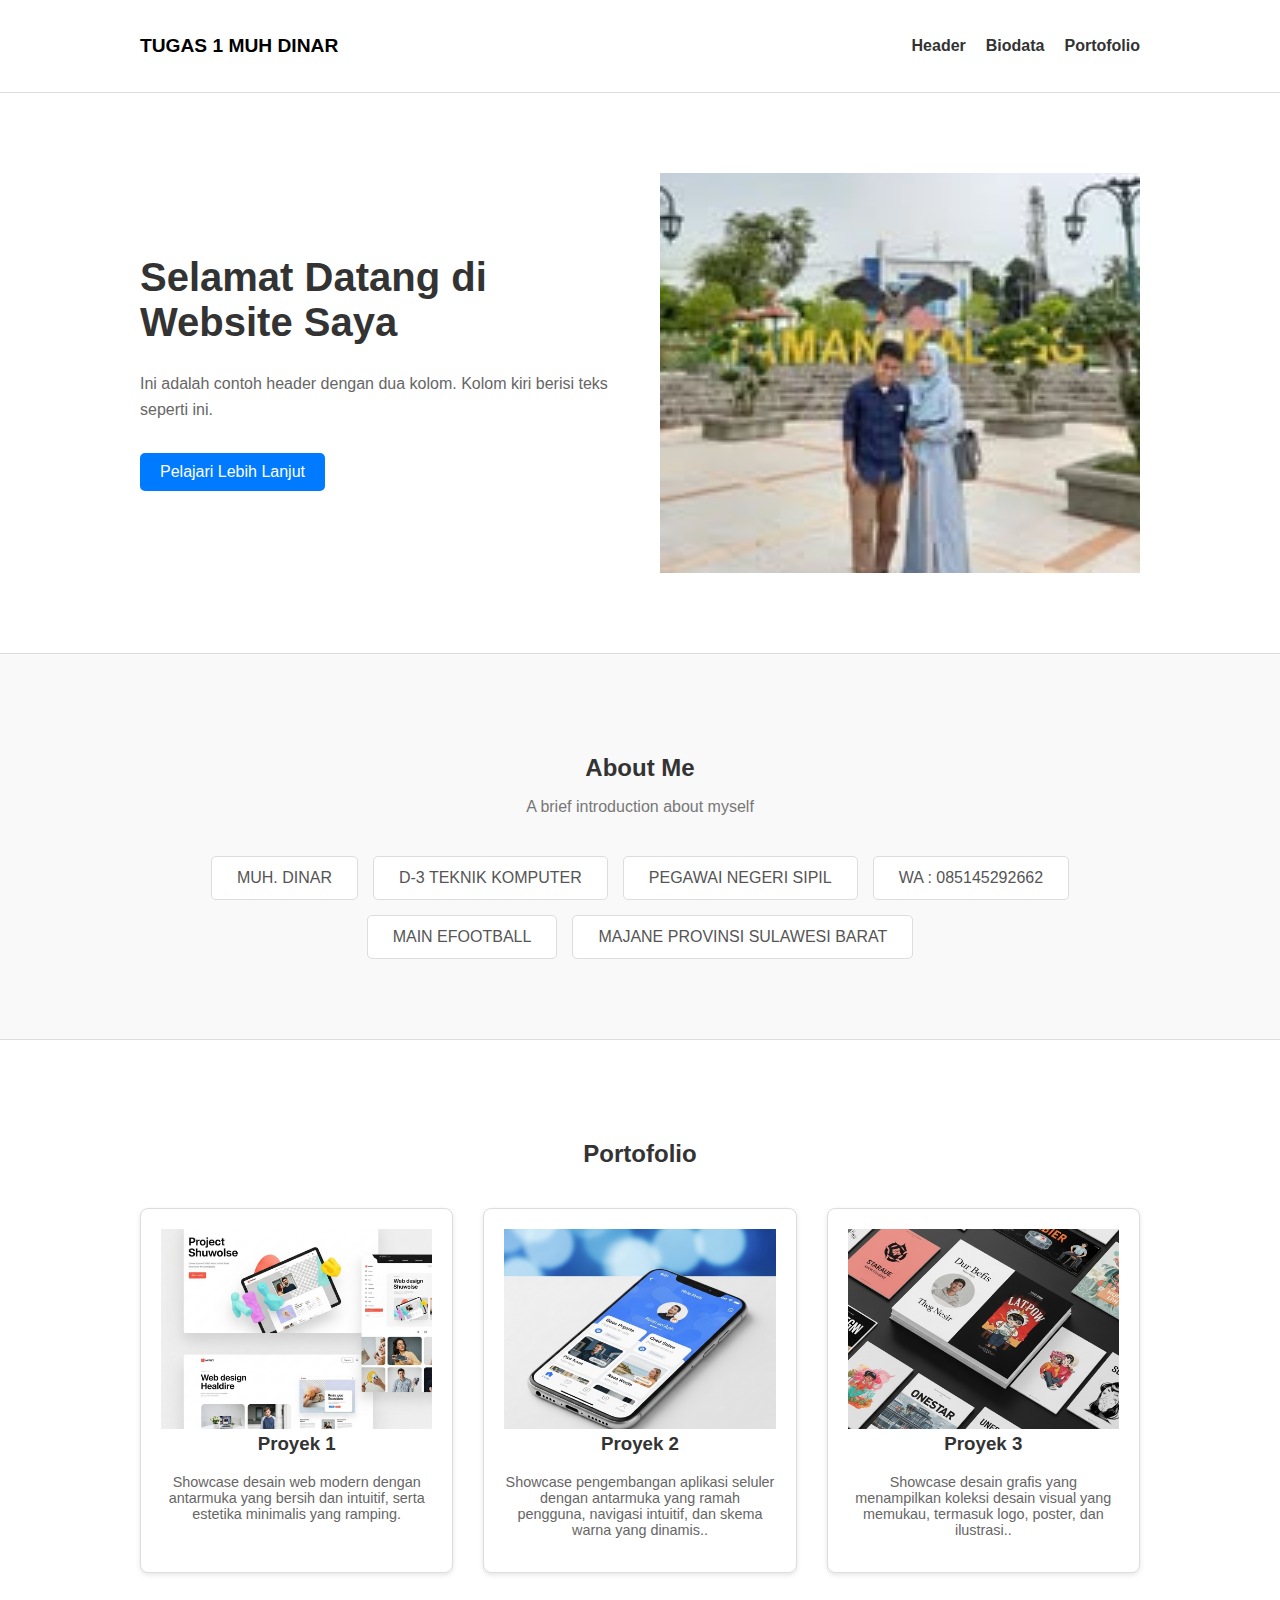
<file: index.html>
<!DOCTYPE html>
<html lang="id">
<head>
    <meta charset="UTF-8">
    <meta name="viewport" content="width=device-width, initial-scale=1.0">
    <title>Website Saya</title>
    <link rel="stylesheet" href="gaya.css">
</head>
<body>
    <header class="header">
        <div class="container">
            <div class="brand">TUGAS 1 MUH DINAR</div>
            <nav class="navbar">
                <ul>
                    <li><a href="#">Header</a></li>
                    <li><a href="#">Biodata</a></li>
                    <li><a href="#">Portofolio</a></li>
                </ul>
            </nav>
        </div>
    </header>

    <section class="hero">
        <div class="container hero-content">
            <div class="hero-text">
                <h1>Selamat Datang di Website Saya</h1>
                <p>Ini adalah contoh header dengan dua kolom. Kolom kiri berisi teks seperti ini.</p>
                <a href="#" class="btn">Pelajari Lebih Lanjut</a>
            </div>
            <div class="hero-image">
                <img src="gambar/profil.jpg" alt="Modern Web Design Showcase" style="width:100%; height:400px; object-fit:cover;">
            </div>
        </div>
    </section>

    <section class="about-me">
        <div class="container">
            <h2>About Me</h2>
            <p class="subtitle">A brief introduction about myself</p>
            <div class="bio-buttons">
                <button>MUH. DINAR</button>
                <button>D-3 TEKNIK KOMPUTER</button>
                <button>PEGAWAI NEGERI SIPIL</button>
                <button>WA : 085145292662</button>
                <button>MAIN EFOOTBALL</button>
                <button>MAJANE PROVINSI SULAWESI BARAT</button>
            </div>
        </div>
    </section>

    <section class="portfolio">
        <div class="container">
            <h2>Portofolio</h2>
            <div class="portfolio-grid">
                <div class="project-item">
                    <img src="gambar/gproyek1.png" alt="Modern Web Design Showcase" style="width:100%; height:200px; object-fit:cover;">
                    <h3>Proyek 1</h3>
                    <p>Showcase desain web modern dengan antarmuka yang bersih dan intuitif, serta estetika minimalis yang ramping.</p>
                </div>
                <div class="project-item">
                    <img src="gambar/gproyek2.png" alt="Modern Web Design Showcase" style="width:100%; height:200px; object-fit:cover;">
                    <h3>Proyek 2</h3>
                    <p>Showcase pengembangan aplikasi seluler dengan antarmuka yang ramah pengguna, navigasi intuitif, dan skema warna yang dinamis..</p>
                </div>
                <div class="project-item">
                    <img src="gambar/gproyek3.png" alt="Modern Web Design Showcase" style="width:100%; height:200px; object-fit:cover;">
                    <h3>Proyek 3</h3>
                    <p>Showcase desain grafis yang menampilkan koleksi desain visual yang memukau, termasuk logo, poster, dan ilustrasi..</p>
                </div>
            </div>
        </div>
    </section>

    </body>
</html>
</file>
<file: gaya.css>
/* General Styles */
body {
    font-family: Arial, sans-serif;
    margin: 0;
    padding: 0;
    background-color: #f4f4f4;
}

.container {
    max-width: 1000px;
    margin: 0 auto;
    padding: 20px;
}

/* Header */
.header {
    background-color: #fff;
    border-bottom: 1px solid #ddd;
    padding: 15px 0;
}

.header .container {
    display: flex;
    justify-content: space-between;
    align-items: center;
}

.brand {
    font-weight: bold;
    font-size: 1.2em;
}

.navbar ul {
    list-style: none;
    margin: 0;
    padding: 0;
    display: flex;
}

.navbar ul li {
    margin-left: 20px;
}

.navbar ul li a {
    text-decoration: none;
    color: #333;
    font-weight: bold;
}

/* Hero Section */
.hero {
    background-color: #fff;
    padding: 60px 0;
    border-bottom: 1px solid #ddd;
}

.hero-content {
    display: flex;
    align-items: center;
    gap: 40px; /* Space between text and image */
}

.hero-text {
    flex: 1;
}

.hero-text h1 {
    margin-top: 0;
    font-size: 2.5em;
    color: #333;
}

.hero-text p {
    color: #666;
    line-height: 1.6;
}

.btn {
    display: inline-block;
    background-color: #007bff;
    color: #fff;
    padding: 10px 20px;
    text-decoration: none;
    border-radius: 5px;
    margin-top: 15px;
}

.hero-image {
    flex: 1;
    display: flex;
    justify-content: center;
    align-items: center;
}

.placeholder {
    background-color: #eee;
    color: #aaa;
    display: flex;
    justify-content: center;
    align-items: center;
    font-size: 1.5em;
    border: 1px dashed #ccc;
}

.hero-image .placeholder {
    width: 600px; /* Adjust as needed */
    height: 400px; /* Adjust as needed */
}

/* About Me Section */
.about-me {
    padding: 60px 0;
    text-align: center;
    background-color: #f9f9f9;
    border-bottom: 1px solid #ddd;
}

.about-me h2 {
    margin-bottom: 10px;
    color: #333;
}

.about-me .subtitle {
    color: #777;
    margin-bottom: 40px;
}

.bio-buttons {
    display: flex;
    flex-wrap: wrap;
    justify-content: center;
    gap: 15px;
}

.bio-buttons button {
    background-color: #fff;
    border: 1px solid #ddd;
    padding: 12px 25px;
    border-radius: 5px;
    cursor: pointer;
    font-size: 1em;
    color: #555;
    transition: background-color 0.3s, color 0.3s;
}

.bio-buttons button:hover {
    background-color: #e2e2e2;
    color: #333;
}

/* Portfolio Section */
.portfolio {
    padding: 60px 0;
    text-align: center;
    background-color: #fff;
    border-bottom: 1px solid #ddd;
}

.portfolio h2 {
    margin-bottom: 40px;
    color: #333;
}

.portfolio-grid {
    display: grid;
    grid-template-columns: repeat(auto-fit, minmax(300px, 1fr));
    gap: 30px;
}

.project-item {
    background-color: #fff;
    border: 1px solid #ddd;
    padding: 20px;
    border-radius: 8px;
    text-align: center;
    box-shadow: 0 2px 5px rgba(0,0,0,0.1);
}

.project-item .placeholder {
    width: 100%;
    height: 200px; /* Fixed height for consistency */
    margin-bottom: 15px;
}

.project-item h3 {
    margin-top: 0;
    color: #333;
}

.project-item p {
    color: #666;
    font-size: 0.9em;
}

/* Footer */
.footer {
    background-color: #333;
    color: #fff;
    text-align: center;
    padding: 20px 0;
}

.footer p {
    margin: 0;
    font-size: 0.9em;
}
</file>
